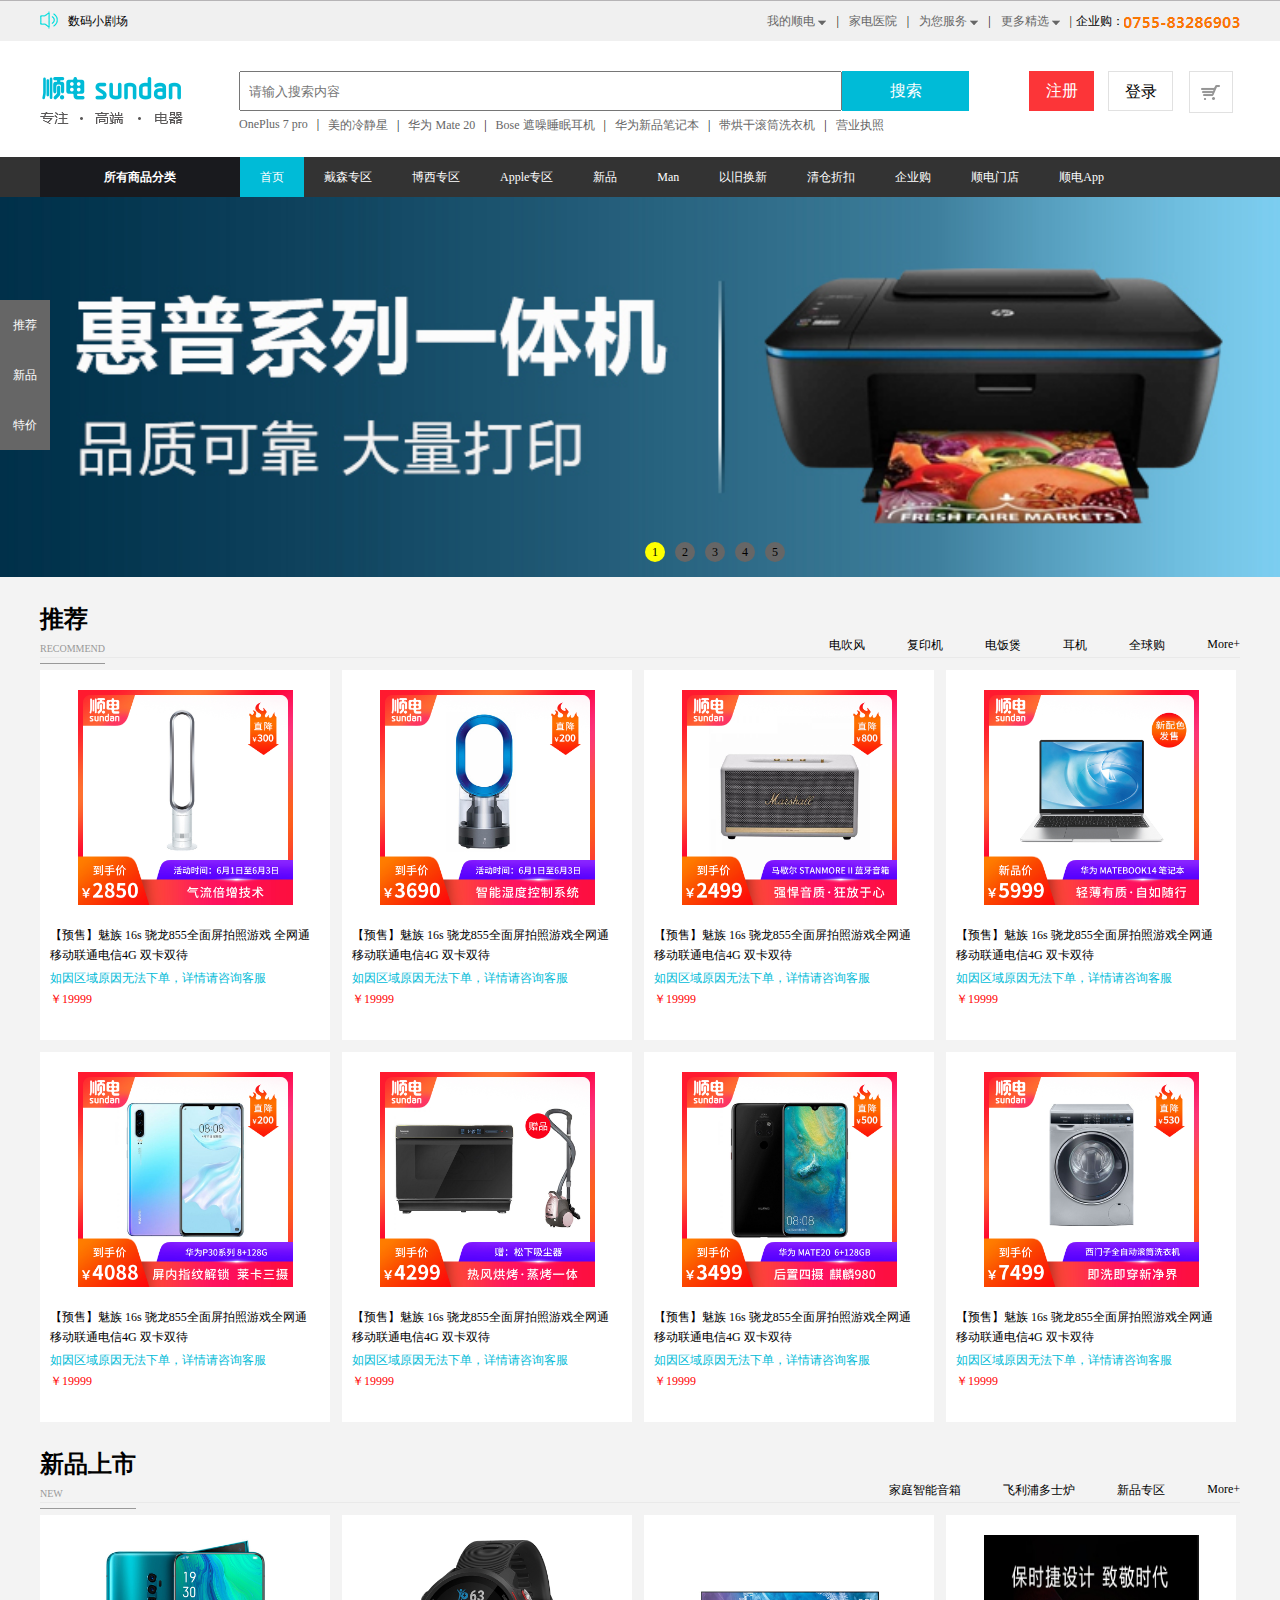
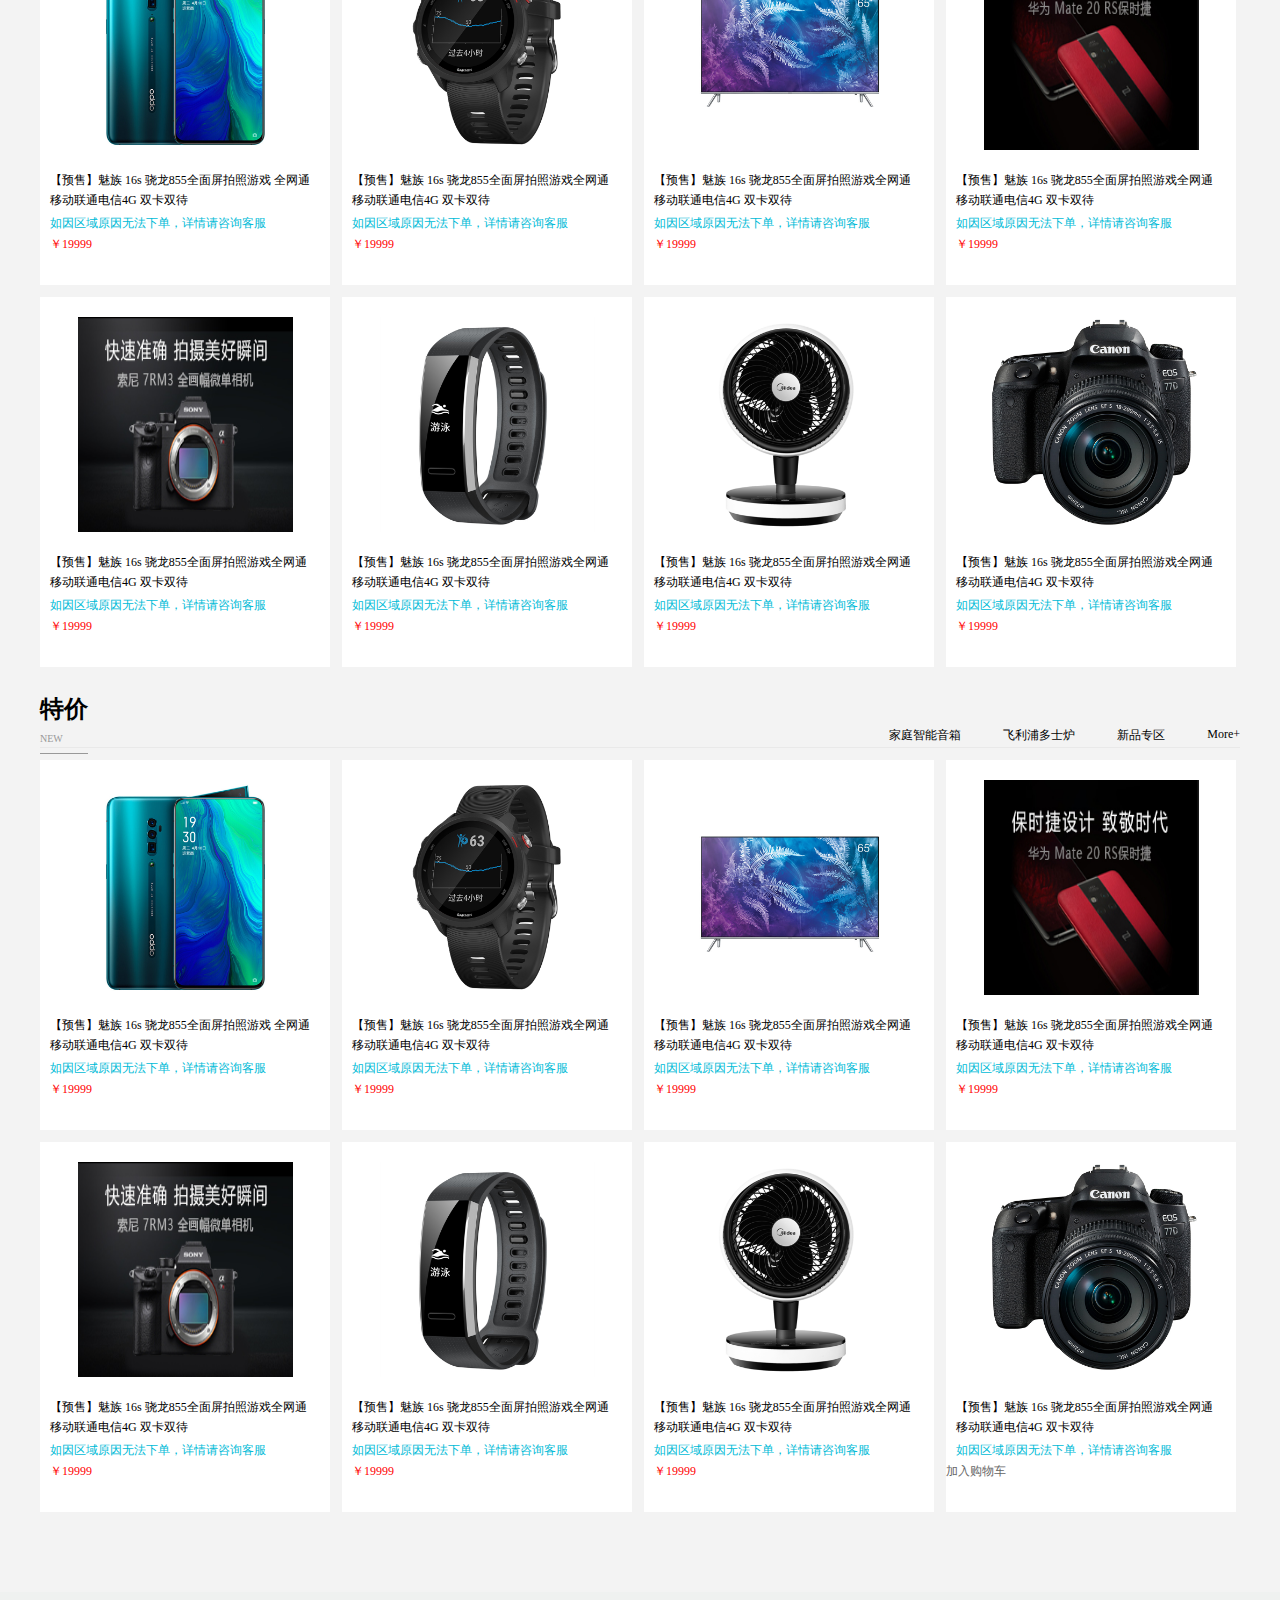
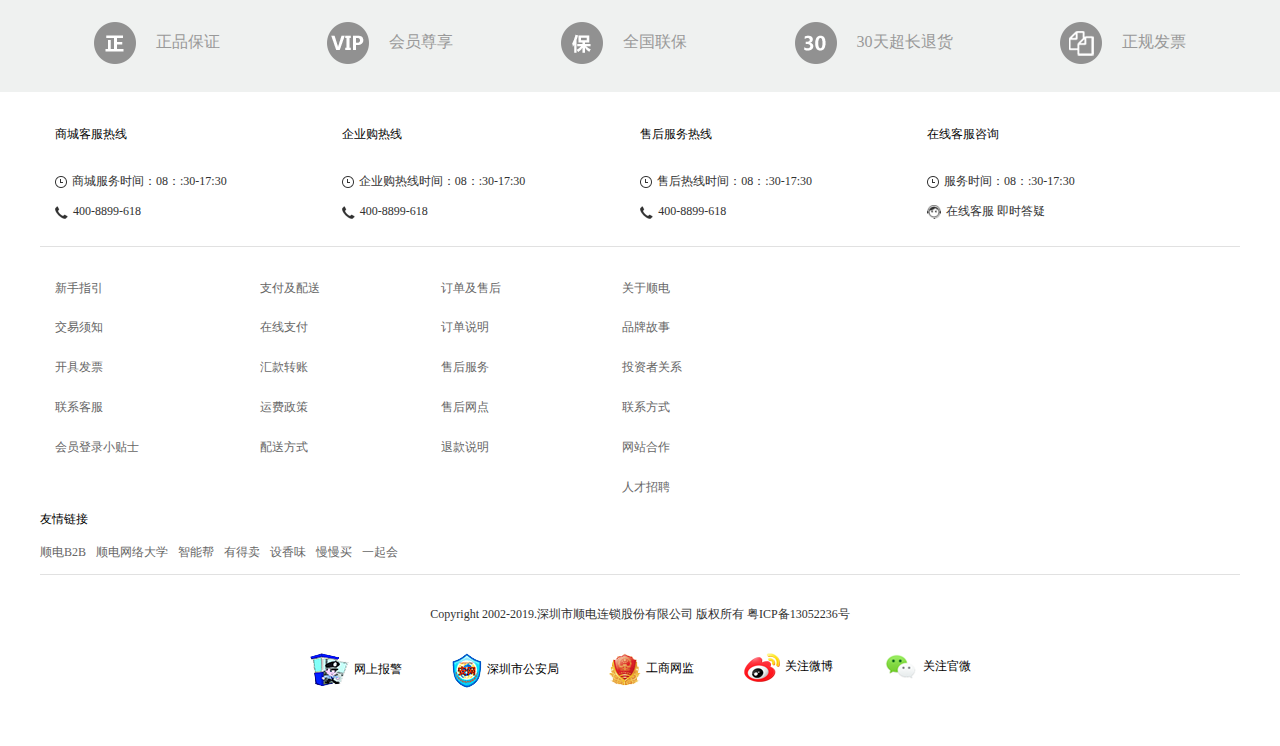
<file: shundian/index.html>
<!DOCTYPE html>
<html lang="en">
<head>
    <meta charset="UTF-8">
    <meta name="viewport" content="width=device-width, initial-scale=1.0">
    <meta http-equiv="X-UA-Compatible" content="ie=edge">
    <title>顺电商城</title>
    <link rel="stylesheet" href="css/public.css">
    <link rel="stylesheet" href="css/head.css">
    <link rel="stylesheet" href="css/index.css">
</head>
<body>
    <header>
        <div class="hy-top">
            <div class="margin">
                <div class="hy-top-left">
                    <img src="images/icon1.png" />
                    <p>数码小剧场</p>
                </div>
                <ul class="hy-top-right">
                    <li><a href="#">我的顺电&nbsp;<img src="images/icon2.png"></a><span>|</span></li>
                    <li><a href="#">家电医院</a><span>|</span></li>
                    <li><a href="#">为您服务&nbsp;<img src="images/icon2.png"></a><span>|</span></li>
                    <li><a href="#">更多精选&nbsp;<img src="images/icon2.png"></a><span>|</span></li>
                    <li><p>企业购：<img src="images/tel.png"></p></li>
                </ul>
            </div>
        </div>
        <div class="lg-top">
            <div class="margin">
                <a href="#" class="logo"><img src="images/logo.png"></a>
                <div class="l-t-c">
                    <input type="text" id="txt" placeholder="请输入搜索内容">
                    <input type="button" id="btn" value="搜索">
                    <ul>
                        <li><a href="#" class="te">OnePlus 7 pro</a><span>|</span></li>
                        <li><a href="#">美的冷静星</a><span>|</span></li>
                        <li><a href="#">华为 Mate 20</a><span>|</span></li>
                        <li><a href="#">Bose 遮噪睡眠耳机</a><span>|</span></li>
                        <li><a href="#">华为新品笔记本</a><span>|</span></li>
                        <li><a href="#">带烘干滚筒洗衣机</a><span>|</span></li>
                        <li><a href="#">营业执照</a></li>
                    </ul>
                </div>
                <div class="l-t-r">
                    <a href="car.html"><img src="images/car.png" /></a>
                </div>
                <a href="login.html"><input type="button" value="登录" id="btn2"></a>
                <!-- <div class="login-success">
                    <span>XXX</span>的账户，<a class="logout">注销</a>
                </div> -->
                <a href="register.html"><input type="button" value="注册" id="btn1"></a>
            </div>
        </div>
        <div id="nav">
            <div class="margin">
                <div class="nav-l">
                    <h3>所有商品分类</h3>
                    <ul class="shangpin">
                        <li>
                            <i class="i1"></i><span>大家电</span>
                            <div class="box">
                                <dl>
                                    <dt>家用大件</dt>
                                    <dd>空调</dd>
                                    <dd>电视</dd>
                                    <dd>洗衣机</dd>
                                    <dd>冰箱</dd>
                                    <dd>酒柜</dd>
                                    <dd>冷柜</dd>
                                </dl>
                                <dl>
                                    <dt>厨卫大电</dt>
                                    <dd>空调</dd>
                                    <dd>电视</dd>
                                    <dd>洗衣机</dd>
                                    <dd>冰箱</dd>
                                    <dd>酒柜</dd>
                                    <dd>冷柜</dd>
                                </dl>
                            </div>
                        </li>                        
                        <li>
                            <i class="i2"></i><span>手机通讯</span>
                            <div class="box">
                                <dl>
                                    <dt>通讯</dt>
                                    <dd>电话机</dd>
                                    <dd>对讲机</dd>
                                    <dd>洗衣机</dd>
                                    <dd>冰箱</dd>
                                    <dd>酒柜</dd>
                                    <dd>冷柜</dd>
                                </dl>
                                <dl>
                                    <dt>手机配件</dt>
                                    <dd>移动电源</dd>
                                    <dd>手机套/壳</dd>
                                    <dd>贴膜</dd>
                                    <dd>数据线</dd>
                                    <dd>自拍杆</dd>
                                    <dd>车载配件</dd>
                                </dl>
                            </div>
                        </li>
                        <li>
                            <i class="i3"></i><span>生活电器</span>
                            <div class="box">
                                <dl>
                                    <dt>环境电器</dt>
                                    <dd>取暖电器</dd>
                                    <dd>空气净化器</dd>
                                    <dd>洗衣机</dd>
                                    <dd>加湿器</dd>
                                    <dd>除湿器</dd>
                                    <dd>冷柜</dd>
                                </dl>
                                <dl>
                                    <dt>家用电器</dt>
                                    <dd>空调</dd>
                                    <dd>电视</dd>
                                    <dd>洗衣机</dd>
                                    <dd>冰箱</dd>
                                    <dd>酒柜</dd>
                                    <dd>冷柜</dd>
                                </dl>
                            </div>
                        </li>
                        <li>
                            <i class="i4"></i><span>数码/航拍</span>
                            <div class="box">
                                <dl>
                                    <dt>摄影摄像</dt>
                                    <dd>相机</dd>
                                    <dd>航拍机</dd>
                                    <dd>摄像机</dd>
                                    <dd>镜头</dd>
                                    <dd>望远镜</dd>
                                    <dd>手持云台</dd>
                                </dl>
                                <dl>
                                    <dt>数码配件</dt>
                                    <dd>空调</dd>
                                    <dd>电视</dd>
                                    <dd>洗衣机</dd>
                                    <dd>冰箱</dd>
                                    <dd>酒柜</dd>
                                    <dd>冷柜</dd>
                                </dl>
                            </div>
                        </li>
                        <li>
                            <i class="i5"></i><span>智能/娱乐</span>
                            <div class="box">
                                <dl>
                                    <dt>时尚影音</dt>
                                    <dd>桌面音箱</dd>
                                    <dd>蓝牙音箱</dd>
                                    <dd>MP3</dd>
                                    <dd>MP4</dd>
                                    <dd>收音机</dd>
                                    <dd>录音机</dd>
                                </dl>
                                <dl>
                                    <dt>智能设备</dt>
                                    <dd>空调</dd>
                                    <dd>电视</dd>
                                    <dd>洗衣机</dd>
                                    <dd>冰箱</dd>
                                    <dd>酒柜</dd>
                                    <dd>冷柜</dd>
                                </dl>
                            </div>
                        </li>
                        <li>
                            <i class="i6"></i><span>电脑</span>
                            <div class="box">
                                <dl>
                                    <dt>电脑</dt>
                                    <dd>笔记本电脑</dd>
                                    <dd>台式电脑</dd>
                                    <dd>平板电脑配件</dd>
                                    <dd>显示器</dd>
                                    <dd>平板电脑</dd>
                                    <dd>冷柜</dd>
                                </dl>
                                <dl>
                                    <dt>电脑外设</dt>
                                    <dd>空调</dd>
                                    <dd>电视</dd>
                                    <dd>洗衣机</dd>
                                    <dd>冰箱</dd>
                                    <dd>酒柜</dd>
                                    <dd>冷柜</dd>
                                </dl>
                            </div>
                        </li>
                        <li>
                            <i class="i7"></i><span>办公设备</span>
                            <div class="box">
                                <dl>
                                    <dt>打印设备</dt>
                                    <dd>打印机</dd>
                                    <dd>复印机</dd>
                                    <dd>扫描机</dd>
                                    <dd>多功能打印机</dd>
                                    <dd>单功能打印机</dd>
                                    <dd>冷柜</dd>
                                </dl>
                                <dl>
                                    <dt>财务及其他设备</dt>
                                    <dd>空调</dd>
                                    <dd>电视</dd>
                                    <dd>洗衣机</dd>
                                    <dd>冰箱</dd>
                                    <dd>酒柜</dd>
                                    <dd>冷柜</dd>
                                </dl>
                            </div>
                        </li>
                        <li>
                            <i class="i8"></i><span>厨房小家电</span>
                            <div class="box">
                                <dl>
                                    <dt>水设备</dt>
                                    <dd>净水器</dd>
                                    <dd>饮水机</dd>
                                    <dd>电热壶</dd>
                                    <dd>电热水瓶</dd>
                                    <dd>酒柜</dd>
                                    <dd>冷柜</dd>
                                </dl>
                                <dl>
                                    <dt>食物制作</dt>
                                    <dd>空调</dd>
                                    <dd>电视</dd>
                                    <dd>洗衣机</dd>
                                    <dd>冰箱</dd>
                                    <dd>酒柜</dd>
                                    <dd>冷柜</dd>
                                </dl>
                            </div>
                        </li>
                        <li>
                            <i class="i9"></i><span>个护/健康</span>
                            <div class="box">
                                <dl>
                                    <dt>个人护理</dt>
                                    <dd>剃须刀</dd>
                                    <dd>电吹风</dd>
                                    <dd>口腔护理</dd>
                                    <dd>脱毛器</dd>
                                    <dd>美容器</dd>
                                    <dd>冷柜</dd>
                                </dl>
                                <dl>
                                    <dt>健康器材</dt>
                                    <dd>空调</dd>
                                    <dd>电视</dd>
                                    <dd>洗衣机</dd>
                                    <dd>冰箱</dd>
                                    <dd>酒柜</dd>
                                    <dd>冷柜</dd>
                                </dl>
                            </div>
                        </li>
                        
                    </ul>
                </div>
                <ul class="nav-c">
                    <li><a href="#" class="active">首页</a></li>
                    <li><a href="#">戴森专区</a></li>
                    <li><a href="#">博西专区</a></li>
                    <li><a href="#">Apple专区</a></li>
                    <li><a href="#">新品</a></li>
                    <li><a href="#">Man</a></li>
                    <li><a href="#">以旧换新</a></li>
                    <li><a href="#">清仓折扣</a></li>
                    <li><a href="#">企业购</a></li>
                    <li><a href="#">顺电门店</a></li>
                    <li><a href="#">顺电App</a></li>
                </ul>
            </div>
        </div>
    </header>

    <section id="banner">
        <div class="imgbox">
            <img src="images/banner1.jpg" />
            <img src="images/banner2.jpg" />
            <img src="images/banner3.jpg" />
            <img src="images/banner4.jpg" />
            <img src="images/banner5.jpg" />
        </div>
       
    </section>

    
    <div class="bt margin">
        <div class="bt-l">
            <h3>推荐</h3>
            <h4>RECOMMEND</h4>
        </div>
        <ul class="bt-r">
            <li>电吹风</li>
            <li>复印机</li>
            <li>电饭煲</li>
            <li>耳机</li>
            <li>全球购</li>
            <li>More+</li>
        </ul>
    </div>

    <div class="shop margin">
        <ul>
            <li>
                <img src="images/shop1.jpg">
                <div class="mcd">
                    <p>【预售】魅族 16s 骁龙855全面屏拍照游戏 全网通移动联通电信4G 双卡双待</p>
                    <u>如因区域原因无法下单，详情请咨询客服</u>
                    <span>￥19999</span>
                </div>
                <div class="wares">
                    <i>￥19999</i>
                    <a href="##" class="shopcar"><b>加入购物车</b></a>
                </div>
            </li>
            <li>
                <img src="images/shop2.jpg">
                <div class="mcd">
                    <p>【预售】魅族 16s 骁龙855全面屏拍照游戏全网通移动联通电信4G 双卡双待</p>
                    <u>如因区域原因无法下单，详情请咨询客服</u>
                    <span>￥19999</span>
                </div>
                <div class="wares">
                    <i>￥19999</i>
                    <a href="##" class="shopcar"><b>加入购物车</b></a>
                </div>
            </li>
            <li>
                <img src="images/shop3.jpg">
                <div class="mcd">
                    <p>【预售】魅族 16s 骁龙855全面屏拍照游戏全网通移动联通电信4G 双卡双待</p>
                    <u>如因区域原因无法下单，详情请咨询客服</u>
                    <span>￥19999</span>
                </div>
                <div class="wares">
                    <i>￥19999</i>
                    <a href="##" class="shopcar"><b>加入购物车</b></a>
                </div>
            </li>
            <li>
                <img src="images/shop4.jpg">
                <div class="mcd">
                    <p>【预售】魅族 16s 骁龙855全面屏拍照游戏全网通移动联通电信4G 双卡双待</p>
                    <u>如因区域原因无法下单，详情请咨询客服</u>
                    <span>￥19999</span>
                </div>
                <div class="wares">
                    <i>￥19999</i>
                    <a href="##" class="shopcar"><b>加入购物车</b></a>
                </div>
            </li>
            <li>
                <img src="images/shop5.jpg">
                <div class="mcd">
                    <p>【预售】魅族 16s 骁龙855全面屏拍照游戏全网通移动联通电信4G 双卡双待</p>
                    <u>如因区域原因无法下单，详情请咨询客服</u>
                    <span>￥19999</span>
                </div>
                <div class="wares">
                    <i>￥19999</i>
                    <a href="##" class="shopcar"><b>加入购物车</b></a>
                </div>
            </li>
            <li>
                <img src="images/shop6.jpg">
                <div class="mcd">
                    <p>【预售】魅族 16s 骁龙855全面屏拍照游戏全网通移动联通电信4G 双卡双待</p>
                    <u>如因区域原因无法下单，详情请咨询客服</u>
                    <span>￥19999</span>
                </div>
                <div class="wares">
                    <i>￥19999</i>
                    <a href="##" class="shopcar"><b>加入购物车</b></a>
                </div>
            </li>
            <li>
                <img src="images/shop7.jpg">
                <div class="mcd">
                    <p>【预售】魅族 16s 骁龙855全面屏拍照游戏全网通移动联通电信4G 双卡双待</p>
                    <u>如因区域原因无法下单，详情请咨询客服</u>
                    <span>￥19999</span>
                </div>
                <div class="wares">
                    <i>￥19999</i>
                    <a href="##" class="shopcar"><b>加入购物车</b></a>
                </div>
            </li>
            <li>
                <img src="images/shop8.jpg">
                <div class="mcd">
                    <p>【预售】魅族 16s 骁龙855全面屏拍照游戏全网通移动联通电信4G 双卡双待</p>
                    <u>如因区域原因无法下单，详情请咨询客服</u>
                    <span>￥19999</span>
                </div>
                <div class="wares">
                    <i>￥19999</i>
                    <a href="##" class="shopcar"><b>加入购物车</b></a>
                </div>
            </li>
        </ul>
    </div>

    <div class="bt margin">
        <div class="bt-l">
            <h3>新品上市</h3>
            <h4>NEW</h4>
        </div>
        <ul class="bt-r">
            <li>家庭智能音箱</li>
            <li>飞利浦多士炉</li>
            <li>新品专区</li>
            
            <li>More+</li>
        </ul>
    </div>
    
    <div class="shop margin">
        <ul>
            <li>
                <img src="images/shop9.jpg">
                <div class="mcd">
                    <p>【预售】魅族 16s 骁龙855全面屏拍照游戏 全网通移动联通电信4G 双卡双待</p>
                    <u>如因区域原因无法下单，详情请咨询客服</u>
                    <span>￥19999</span>
                </div>
                <div class="wares">
                    <i>￥19999</i>
                    <a href="##" class="shopcar"><b>加入购物车</b></a>
                </div>
            </li>
            <li>
                <img src="images/shop10.jpg">
                <div class="mcd">
                    <p>【预售】魅族 16s 骁龙855全面屏拍照游戏全网通移动联通电信4G 双卡双待</p>
                    <u>如因区域原因无法下单，详情请咨询客服</u>
                    <span>￥19999</span>
                </div>
                <div class="wares">
                    <i>￥19999</i>
                    <a href="##" class="shopcar"><b>加入购物车</b></a>
                </div>
            </li>
            <li>
                <img src="images/shop11.jpg">
                <div class="mcd">
                    <p>【预售】魅族 16s 骁龙855全面屏拍照游戏全网通移动联通电信4G 双卡双待</p>
                    <u>如因区域原因无法下单，详情请咨询客服</u>
                    <span>￥19999</span>
                </div>
                <div class="wares">
                    <i>￥19999</i>
                    <a href="##" class="shopcar"><b>加入购物车</b></a>
                </div>
            </li>
            <li>
                <img src="images/shop12.jpg">
                <div class="mcd">
                    <p>【预售】魅族 16s 骁龙855全面屏拍照游戏全网通移动联通电信4G 双卡双待</p>
                    <u>如因区域原因无法下单，详情请咨询客服</u>
                    <span>￥19999</span>
                </div>
                <div class="wares">
                    <i>￥19999</i>
                    <a href="##" class="shopcar"><b>加入购物车</b></a>
                </div>
            </li>
            <li>
                <img src="images/shop13.jpg">
                <div class="mcd">
                    <p>【预售】魅族 16s 骁龙855全面屏拍照游戏全网通移动联通电信4G 双卡双待</p>
                    <u>如因区域原因无法下单，详情请咨询客服</u>
                    <span>￥19999</span>
                </div>
                <div class="wares">
                    <i>￥19999</i>
                    <a href="##" class="shopcar"><b>加入购物车</b></a>
                </div>
            </li>
            <li>
                <img src="images/shop14.jpg">
                <div class="mcd">
                    <p>【预售】魅族 16s 骁龙855全面屏拍照游戏全网通移动联通电信4G 双卡双待</p>
                    <u>如因区域原因无法下单，详情请咨询客服</u>
                    <span>￥19999</span>
                </div>
                <div class="wares">
                    <i>￥19999</i>
                    <a href="##" class="shopcar"><b>加入购物车</b></a>
                </div>
            </li>
            <li>
                <img src="images/shop15.jpg">
                <div class="mcd">
                    <p>【预售】魅族 16s 骁龙855全面屏拍照游戏全网通移动联通电信4G 双卡双待</p>
                    <u>如因区域原因无法下单，详情请咨询客服</u>
                    <span>￥19999</span>
                </div>
                <div class="wares">
                    <i>￥19999</i>
                    <a href="##" class="shopcar"><b>加入购物车</b></a>
                </div>
            </li>
            <li>
                <img src="images/shop16.jpg">
                <div class="mcd">
                    <p>【预售】魅族 16s 骁龙855全面屏拍照游戏全网通移动联通电信4G 双卡双待</p>
                    <u>如因区域原因无法下单，详情请咨询客服</u>
                    <span>￥19999</span>
                </div>
                <div class="wares">
                    <i>￥19999</i>
                    <a href="##" class="shopcar"><b>加入购物车</b></a>
                </div>
            </li>
        </ul>
    </div>
    
    <div class="bt margin">
        <div class="bt-l">
            <h3>特价</h3>
            <h4>NEW</h4>
        </div>
        <ul class="bt-r">
            <li>家庭智能音箱</li>
            <li>飞利浦多士炉</li>
            <li>新品专区</li>
            
            <li>More+</li>
        </ul>
    </div>
    
    <div class="shop margin">
        <ul>
            <li>
                <img src="images/shop9.jpg">
                <div class="mcd">
                    <p>【预售】魅族 16s 骁龙855全面屏拍照游戏 全网通移动联通电信4G 双卡双待</p>
                    <u>如因区域原因无法下单，详情请咨询客服</u>
                    <span>￥19999</span>
                </div>
                <div class="wares">
                    <i>￥19999</i>
                    <a href="car.html"><b>加入购物车</b></a>
                </div>
            </li>
            <li>
                <img src="images/shop10.jpg">
                <div class="mcd">
                    <p>【预售】魅族 16s 骁龙855全面屏拍照游戏全网通移动联通电信4G 双卡双待</p>
                    <u>如因区域原因无法下单，详情请咨询客服</u>
                    <span>￥19999</span>
                </div>
                <div class="wares">
                    <i>￥19999</i>
                    <a href="car.html"><b>加入购物车</b></a>
                </div>
            </li>
            <li>
                <img src="images/shop11.jpg">
                <div class="mcd">
                    <p>【预售】魅族 16s 骁龙855全面屏拍照游戏全网通移动联通电信4G 双卡双待</p>
                    <u>如因区域原因无法下单，详情请咨询客服</u>
                    <span>￥19999</span>
                </div>
                <div class="wares">
                    <i>￥19999</i>
                    <a href="car.html"><b>加入购物车</b></a>
                </div>
            </li>
            <li>
                <img src="images/shop12.jpg">
                <div class="mcd">
                    <p>【预售】魅族 16s 骁龙855全面屏拍照游戏全网通移动联通电信4G 双卡双待</p>
                    <u>如因区域原因无法下单，详情请咨询客服</u>
                    <span>￥19999</span>
                </div>
                <div class="wares">
                    <i>￥19999</i>
                    <a href="car.html"><b>加入购物车</b></a>
                </div>
            </li>
            <li>
                <img src="images/shop13.jpg">
                <div class="mcd">
                    <p>【预售】魅族 16s 骁龙855全面屏拍照游戏全网通移动联通电信4G 双卡双待</p>
                    <u>如因区域原因无法下单，详情请咨询客服</u>
                    <span>￥19999</span>
                </div>
                <div class="wares">
                    <i>￥19999</i>
                    <a href="car.html"><b>加入购物车</b></a>
                </div>
            </li>
            <li>
                <img src="images/shop14.jpg">
                <div class="mcd">
                    <p>【预售】魅族 16s 骁龙855全面屏拍照游戏全网通移动联通电信4G 双卡双待</p>
                    <u>如因区域原因无法下单，详情请咨询客服</u>
                    <span>￥19999</span>
                </div>
                <div class="wares">
                    <i>￥19999</i>
                    <a href="car.html"><b>加入购物车</b></a>
                </div>
            </li>
            <li>
                <img src="images/shop15.jpg">
                <div class="mcd">
                    <p>【预售】魅族 16s 骁龙855全面屏拍照游戏全网通移动联通电信4G 双卡双待</p>
                    <u>如因区域原因无法下单，详情请咨询客服</u>
                    <span>￥19999</span>
                </div>
                <div class="wares">
                    <i>￥19999</i>
                    <a href="car.html"><b>加入购物车</b></a>
                </div>
            </li>
            <li>
                <img src="images/shop16.jpg">
                <div class="mcd">
                    <p>【预售】魅族 16s 骁龙855全面屏拍照游戏全网通移动联通电信4G 双卡双待</p>
                    <u>如因区域原因无法下单，详情请咨询客服</u>
                    <a href="car.html"><b>加入购物车</b></a>
                </div>
                <div class="wares">
                    <i>￥19999</i>
                    <a href="car.html"><b>加入购物车</b></a>
                </div>
            </li>
        </ul>
    </div>
    <footer>
        <div class="footer-t">
            <div class="margin">
                <ul>
                    <li><img src="images/zp.png"/>正品保证</li>
                    <li><img src="images/vip_footer.png"/>会员尊享</li>
                    <li><img src="images/bao.png"/>全国联保</li>
                    <li><img src="images/30.png"/>30天超长退货</li>
                    <li><img src="images/awe.png"/>正规发票</li>
                </ul>
            </div>
        </div>
        <div class="kefu">
            <div class="margin">
                <dl>
                    <dt>商城客服热线</dt>
                    <dd><img src="images/time.png">商城服务时间：08：:30-17:30</dd>
                    <dd><img src="images/phone.png">400-8899-618</dd>
                </dl>
                <dl>
                    <dt>企业购热线</dt>
                    <dd><img src="images/time.png">企业购热线时间：08：:30-17:30</dd>
                    <dd><img src="images/phone.png">400-8899-618</dd>
                </dl>
                <dl>
                    <dt>售后服务热线</dt>
                    <dd><img src="images/time.png">售后热线时间：08：:30-17:30</dd>
                    <dd><img src="images/phone.png">400-8899-618</dd>
                </dl>
                <dl>
                    <dt>在线客服咨询</dt>
                    <dd><img src="images/time.png">服务时间：08：:30-17:30</dd>
                    <dd><img src="images/kefu.png" class="te">在线客服 即时答疑</dd>
                </dl>
            </div>
        </div>
        <div class="introduce">
            <div class="margin">
                <dl>
                    <dt><a href="#">新手指引</a></dt>
                    <dd><a href="#">交易须知</a></dd>
                    <dd><a href="#">开具发票</a></dd>
                    <dd><a href="#">联系客服</a></dd>
                    <dd><a href="#">会员登录小贴士</a></dd>
                </dl>
                <dl>
                    <dt><a href="#">支付及配送</a></dt>
                    <dd><a href="#">在线支付</a></dd>
                    <dd><a href="#">汇款转账</a></dd>
                    <dd><a href="#">运费政策</a></dd>
                    <dd><a href="#">配送方式</a></dd>    
                </dl>
                <dl>
                    <dt><a href="#">订单及售后</a></dt>
                    <dd><a href="#">订单说明</a></dd>
                    <dd><a href="#">售后服务</a></dd>
                    <dd><a href="#">售后网点</a></dd>
                    <dd><a href="#">退款说明</a></dd>
                </dl>
                <dl>
                    <dt><a href="#">关于顺电</a></dt>
                    <dd><a href="#">品牌故事</a></dd>
                    <dd><a href="#">投资者关系</a></dd>
                    <dd><a href="#">联系方式</a></dd>
                    <dd><a href="#">网站合作</a></dd>
                    <dd><a href="#">人才招聘</a></dd>
                </dl>                
            </div>
        </div>
        <div class="friendlink">
            <div class="margin">
                <p>友情链接</p>
                <ul>
                    <li><a href="#">顺电B2B</a></li>
                    <li><a href="#">顺电网络大学</a></li>
                    <li><a href="#">智能帮</a></li>
                    <li><a href="#">有得卖</a></li>
                    <li><a href="#">设香味</a></li>
                    <li><a href="#">慢慢买</a></li>
                    <li><a href="#">一起会</a></li>
                </ul>
            </div>
        </div>
        <div class="footer-b">
            <div class="margin">
                <p>Copyright 2002-2019.深圳市顺电连锁股份有限公司 版权所有 粤ICP备13052236号</p>
                <ul>
                    <li><img src="images/police.png"/>网上报警</li>
                    <li><img src="images/gaju.png"/>深圳市公安局</li>
                    <li><img src="images/gongshang.png"/>工商网监</li>
                    <li><img src="images/xinlangweibo.png"/>关注微博</li>
                    <li><img src="images/weixin_footer.png"/>关注官微</li>
                </ul>
            </div>
        </div>

    </footer>    

    <div class="louti">
        <ul>
            <li>推荐</li>
            <li>新品</li>
            <li>特价</li>
        </ul>
    </div>
    

</body>
<script src="js/jquery.2.2.4.js"></script>
<script src="js/menu.js"></script>
<script src="js/jquery.banner.1.1.1.js"></script>

<script>
    $(".louti").find("li").click(function(){
        console.log(1)
        $("html").animate({
            scrollTop:$(".shop").eq($(this).index()).offset().top
        })
    })
</script>

<script>
    $("#banner").banner({
        items:$("#banner .imgbox").children(),
        list:true,
        autoMatic:true
    })
</script>
</html>
</file>
<file: shundian/css/public.css>
@charset "utf-8";
/* CSS Document */

body,ol,ul,h1,h2,h3,h4,h5,h6,p,th,td,dl,dd,form,fieldset,legend,input,textarea,select,td{margin:0;padding:0;} 
body{font:12px ""; word-wrap:break-word;}
a,u,s,del{color:#666;text-decoration:none} 
fieldset ,a img,.bor0 {border:0;}
i,em,b{font-style:normal;font-weight:100;}
li{list-style:none;}
img{vertical-align:middle;}
table{border-collapse:collapse;}
.ind2{text-indent:2em;}



/*溢出隐藏出现省略号*/
.over{
	white-space:nowrap;/*强制不换行*/
	overflow:hidden;/*溢出隐藏*/
	text-overflow:ellipsis;/*溢出隐藏时出现省略号*/
}

/*图片垂直对齐*/
.valign{text-align:center;}
.valign img{vertical-align:middle;}
.valign:after{content:"";display:inline-block;height:100%;vertical-align:middle;}

.clear{zoom:1;/*解决ie清除浮动*/}
.clear:before{content:"";display:table;}/*第一个子元素margin-top向上传递问题*/
.clear:after{content:"";clear:both;display:block;}/*清除浮动*/
</file>
<file: shundian/css/head.css>
.margin{width:1200px;margin:0 auto;}
body{background:#f3f3f3;}

.hy-top{height: 40px;border-top:1px solid #b6b4b6;background:#f0f0f0;overflow: hidden;}
.hy-top .hy-top-left{float:left;}
.hy-top .hy-top-left img{float:left;margin-top:10px;}
.hy-top .hy-top-left p{float:left;margin:12px 0 0 10px;}
.hy-top .hy-top-right{float:right;}
.hy-top .hy-top-right li{float:left;}
.hy-top .hy-top-right li a{font:12px/40px "";color:#666;padding:0 10px}
.hy-top .hy-top-right li p{margin-left:4px;font:12px/40px ""}

.lg-top{height:116px;background:#fff;}
.lg-top .logo{float:left;margin-top:35px;display:block;}
.lg-top .l-t-c{float:left;margin:30px 0 0 56px;}
.lg-top .l-t-c #txt{float: left;width:603px;height:40px;box-sizing: border-box;padding:8px;}
.lg-top .l-t-c #btn{float: left;height:40px;width:127px;border:0;background:#00bbd7;color:#fff;font:16px/40px "";cursor: pointer;}
.lg-top .l-t-c ul li{float: left;margin-top: 6px;}
.lg-top .l-t-c ul li a{padding:0 9px;}
.lg-top .l-t-c ul li .te{padding-left: 0;}
.lg-top #btn1{float: right;margin:30px 14px 0 0;width:65px;height:40px;background:#fc3538;border:0;color:#fff;font:16px/40px "";cursor: pointer;}

.lg-top #btn2{float: right;margin:30px 16px 0 0;width:65px;height:40px;font:16px/40px "";border:1px solid #e1e1e1;background:#fff;cursor:pointer;}
/* .lg-top .login-success{border:1px solid #00bbd7;width:160px;height:40px;margin:30px 12px 0 0;} */
.lg-top .l-t-r{float:right;width:42px;height:40px;border:1px solid #e1e1e1;margin:30px 7px 0 0;position: relative;cursor:pointer;}
.lg-top .l-t-r img{position: absolute;left:0;top:0;right:0;bottom:0;margin:auto;}

#nav{height:40px;background:#333;}
#nav .nav-l{float:left;background:#191a1e;height:40px;width:200px;position:relative;z-index:10;}
#nav .nav-l h3{font:700 12px/40px "";color:#fff;text-align:center;}
#nav .nav-l ul{height:380px;background:#e7edef;display:none;}
#nav .nav-l ul li{font:14px/42px "";}
#nav .nav-l ul li .box{position:absolute;left:200px;width:774px;height:380px;display:none;top:40px;z-index:10;background:#fff;}
#nav .nav-l ul li .box dl{float: left;width:210px;padding:0 12px;}
#nav .nav-l ul li .box dl dt{border-bottom:1px solid #666;font-size:14px;color:#000;}
#nav .nav-l ul li .box dl dd{font-size:12px;color:#666;}
#nav .nav-l ul li .box dl dd:hover{color:#00bbd7;}
#nav .nav-l ul li:hover{background:#fff;color:#00bbd7;}
#nav .nav-l ul li i{display:inline-block;vertical-align:middle;width:20px;height:20px;background:url(../images/icon.png) no-repeat;margin:0 8px 0 12px;}
#nav .nav-l ul li i.i2{background-position:0 -20px;}
#nav .nav-l ul li i.i3{background-position:0 -40px;}
#nav .nav-l ul li i.i4{background-position:0 -60px;}
#nav .nav-l ul li i.i5{background-position:0 -80px;}
#nav .nav-l ul li i.i6{background-position:0 -100px;}
#nav .nav-l ul li i.i7{background-position:0 -120px;}
#nav .nav-l ul li i.i8{background-position:0 -140px;}
#nav .nav-l ul li i.i9{background-position:0 -160px;}
#nav .nav-l:hover ul{display:block;}

#nav .nav-c{float:left;}
#nav .nav-c li{float:left;font:12px/40px "";}
#nav .nav-c li a{display:block;color:#fff;padding:0 20px;}
#nav .nav-c li a.active{background:#00bbd7;}
#nav .nav-c li a:hover{background:#00bbd7;}

footer .footer-t{background:#eff1f0;height:100px;margin-top:80px;}
footer .footer-t ul{display:flex;justify-content: space-around;}
footer .footer-t ul li{font:16px/100px "";color:#999;}
footer .footer-t ul li img{width:42px;height:42px;margin-right:20px;}

footer .kefu{background:#fff;height:154px;}
footer .kefu dl{float:left;margin:0 100px 0 15px;}
footer .kefu dl dt{font:12px/64px "";color:#000;margin-top: 10px;}
footer .kefu dl dd{font:12px/30px "";color:#313131;}
footer .kefu dl dd img{margin-right:5px;}
footer .kefu dl dd img.te{width:14px;height:14px;}

footer .introduce{background:#fff;height:262px;}
footer .introduce .margin{border-top:1px solid #e1e1e1;}
footer .introduce dl{float:left;margin:22px 106px 0 15px;}
footer .introduce dl dt{font:12px/38px "";color:#000;}
footer .introduce dl dd{font:12px/40px "";color:#666;}

footer .friendlink{background:#fff;height:68px;}
footer .friendlink .margin{border-bottom:1px solid #e1e1e1;}
footer .friendlink p{font:12px/22px "";color:#000;}
footer .friendlink ul{display: flex;justify-content: flex-start;}
footer .friendlink ul li{font:12px/44px "";color:#666;margin-right:10px;}

footer .footer-b{height:170px;background:#fff;text-align: center;}
footer .footer-b p{font:12px/77px "";color:#313131;}
footer .footer-b ul{display:flex;justify-content:center;}
footer .footer-b ul li{margin:0 25px;}
footer .footer-b ul li img{margin-right:5px;}
</file>
<file: shundian/css/index.css>
#nav .nav-c{float:left;}
#nav .nav-c li{float:left;font:12px/40px "";}
#nav .nav-c li a{display:block;color:#fff;padding:0 20px;}
#nav .nav-c li a.active{background:#00bbd7;}
#nav .nav-c li a:hover{background:#00bbd7;}

#banner{height:380px;position: relative;overflow: hidden;}
#banner img{height:380px;width:100%;position: absolute;top:0;left:2000px;}
#banner img:nth-child(1){left:0}

.bt{height:80px;display:flex;justify-content:space-between;border-bottom:1px solid #e9e9e9;}
/* .bt .bt-l{} */
.bt .bt-l h3{font-size:24px;color:#000;margin-top:26px;}
.bt .bt-l h4{font:10px/28px "";border-bottom:1px solid #999;color:#999;}
/* .bt .bt-r{} */
.bt .bt-r li{float:left;margin:60px 0 0 42px;}

/* .shop{} */
.shop ul{overflow: hidden;width:101%;}
.shop ul li{width:290px;float:left;background:#fff;margin:12px 12px 0 0;height:370px;}
.shop ul li img{width:215px;height:215px;display:block;margin:20px auto;}
/* .shop ul li .mcd{} */
.shop ul li .mcd p{width:260px;font:12px/20px "";margin-left:10px;}
.shop ul li .mcd u{font:12px/26px "";color:#00bbd7;display: block;text-indent:10px;}
.shop ul li .mcd span{padding-left:10px;color:red;}
.shop ul li .wares{display:none}
.shop ul li:hover .mcd{display:none;}
.shop ul li:hover .wares{display: block;text-align: center;}
.shop ul li:hover .wares i{color:red;font:10px/36px "";}
.shop ul li:hover .wares b{display:block;width:200px;height:40px;background:#00bbd7;color:#fff;margin:auto;font:12px/40px "";}

.louti{position: fixed;left:0;bottom:50%;width:50px;height:150px;background:#666;}
.louti li{height: 50px;line-height: 50px;text-align: center;color: #fff;cursor: pointer;}
.louti li:hover{background:skyblue;}
</file>
